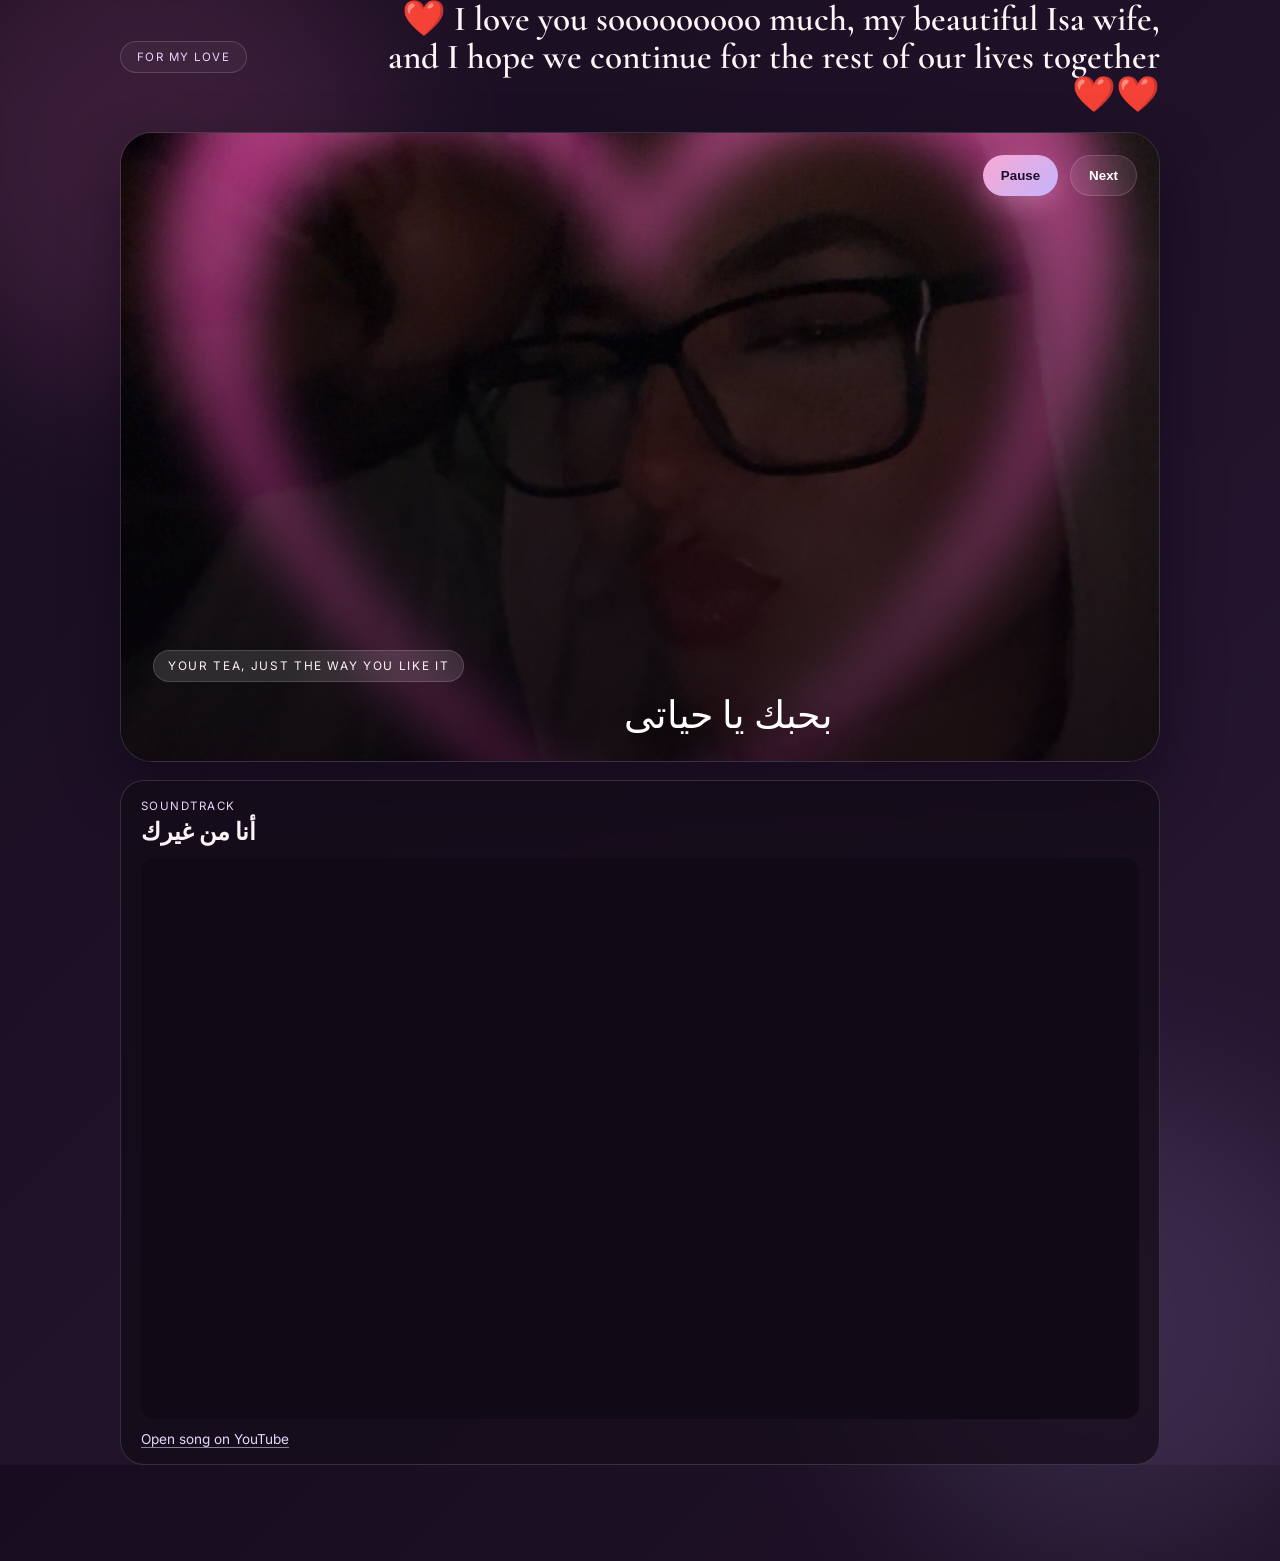
<file: index.html>
<!DOCTYPE html>
<html lang="en">
  <head>
    <meta charset="UTF-8" />
    <meta name="viewport" content="width=device-width, initial-scale=1.0" />
    <title>For my love</title>
    <meta property="og:title" content="For my love" />
    <meta name="twitter:title" content="For my love" />
    <link rel="preconnect" href="https://fonts.googleapis.com" />
    <link rel="preconnect" href="https://fonts.gstatic.com" crossorigin />
    <link href="https://fonts.googleapis.com/css2?family=Cormorant+Garamond:wght@400;500;600;700&family=Inter:wght@400;500;600;700&display=swap" rel="stylesheet" />
    <link rel="stylesheet" href="style.css?v=link-title" />
  </head>
  <body>
    <div class="light light-one"></div>
    <div class="light light-two"></div>

    <main class="page-shell">
      <header class="topbar">
        <span class="badge">For my love</span>
        <h1>❤️ I love you sooooooooo much, my beautiful Isa wife, and I hope we continue for the rest of our lives together ❤️❤️</h1>
      </header>

      <section class="video-stage" aria-label="Couple slideshow">
        <div class="slides" id="slides">
          <div class="slide active" aria-hidden="false"></div>
          <div class="slide next" aria-hidden="true"></div>
        </div>

        <div class="overlay">
          <div class="caption-pill" id="caption-pill">Your tea, just the way you like it</div>
          <div class="lyrics" id="lyrics" lang="ar" dir="rtl">بحبك يا حياتى</div>
        </div>

        <div class="controls">
          <button id="togglePlay" class="control-btn" type="button" aria-label="Pause slideshow">Pause</button>
          <button id="nextSlide" class="control-btn ghost" type="button" aria-label="Next photo">Next</button>
        </div>
      </section>

      <section class="player-panel" aria-label="Music player">
        <div class="music-meta">
          <div>
            <p class="eyebrow">Soundtrack</p>
            <h2>أنا من غيرك</h2>
          </div>
        </div>

        <div class="song-frame">
          <iframe
            src="https://www.youtube-nocookie.com/embed/H9MUAiBeb3w?rel=0&amp;autoplay=1"
            title="أنا من غيرك — YouTube"
            allow="autoplay; accelerometer; clipboard-write; encrypted-media; gyroscope; picture-in-picture"
            referrerpolicy="strict-origin-when-cross-origin"
            allowfullscreen
          ></iframe>
        </div>
        <a class="song-link" href="https://www.youtube.com/watch?v=H9MUAiBeb3w&amp;autoplay=1" target="_blank" rel="noopener noreferrer">
          Open song on YouTube
        </a>
      </section>
    </main>

    <script src="script.js?v=link-title"></script>
  </body>
</html>
</file>
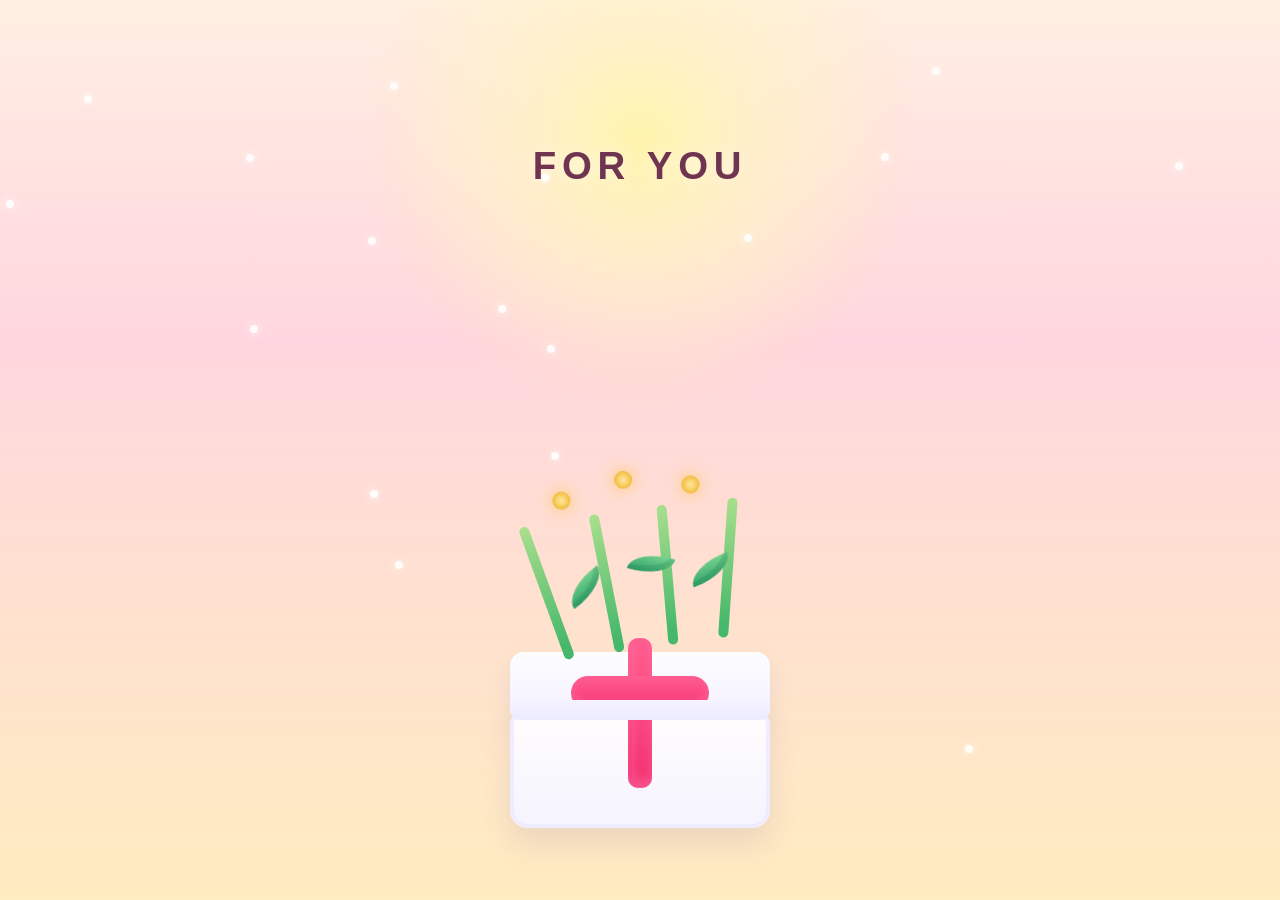
<file: flower_gift/index.html>
<!DOCTYPE html>
<html lang="en">
  <head>
    <meta charset="UTF-8" />
    <meta name="viewport" content="width=device-width, initial-scale=1.0" />
    <title>Flower Gift</title>
    <link rel="stylesheet" href="style.css" />
  </head>
  <body>
    <div class="scene">
      <div class="sun-glow"></div>
      <div class="sparkles" id="sparkles"></div>
      <div class="petal-field" id="petalField"></div>

      <div class="message-wrap">
        <div class="message">For You</div>
      </div>

      <div class="gift-box">
        <div class="lid"></div>
        <div class="box-top"></div>
        <div class="box-face"></div>
        <div class="ribbon ribbon-left"></div>
        <div class="ribbon ribbon-right"></div>
        <div class="ribbon ribbon-center"></div>
      </div>

      <div class="bouquet">
        <div class="stem stem-1"></div>
        <div class="stem stem-2"></div>
        <div class="stem stem-3"></div>
        <div class="stem stem-4"></div>

        <div class="flower flower-1">
          <span class="petal petal-1"></span>
          <span class="petal petal-2"></span>
          <span class="petal petal-3"></span>
          <span class="petal petal-4"></span>
          <span class="center"></span>
        </div>

        <div class="flower flower-2">
          <span class="petal petal-1"></span>
          <span class="petal petal-2"></span>
          <span class="petal petal-3"></span>
          <span class="petal petal-4"></span>
          <span class="center"></span>
        </div>

        <div class="flower flower-3">
          <span class="petal petal-1"></span>
          <span class="petal petal-2"></span>
          <span class="petal petal-3"></span>
          <span class="petal petal-4"></span>
          <span class="center"></span>
        </div>

        <div class="leaf leaf-1"></div>
        <div class="leaf leaf-2"></div>
        <div class="leaf leaf-3"></div>
      </div>
    </div>

    <script src="script.js"></script>
  </body>
</html>
</file>
<file: style.css>
:root {
  --bg-dark: #170d1f;
  --bg-mid: #291733;
  --card: rgba(26, 18, 35, 0.66);
  --card-border: rgba(255, 255, 255, 0.14);
  --text-main: #fdf2f8;
  --text-soft: #e9d5ff;
  --pink: #f9a8d4;
  --rose: #f472b6;
  --lavender: #c4b5fd;
  --gold: #f5d48a;
}

* {
  box-sizing: border-box;
}

html, body {
  margin: 0;
  min-height: 100%;
  background: linear-gradient(135deg, var(--bg-dark), var(--bg-mid));
  color: var(--text-main);
  font-family: "Inter", sans-serif;
}

body {
  min-height: 100vh;
  display: grid;
  place-items: center;
  overflow: hidden;
  position: relative;
}

.light {
  position: absolute;
  width: 30rem;
  height: 30rem;
  border-radius: 50%;
  filter: blur(80px);
  opacity: 0.38;
  pointer-events: none;
}

.light-one {
  background: rgba(244, 114, 182, 0.4);
  top: -6rem;
  left: -6rem;
}

.light-two {
  background: rgba(196, 181, 253, 0.32);
  right: -4rem;
  bottom: -6rem;
}

.page-shell {
  width: min(1040px, calc(100vw - 32px));
  position: relative;
  z-index: 1;
}

.topbar {
  display: flex;
  align-items: center;
  justify-content: space-between;
  gap: 14px;
  margin-bottom: 18px;
}

.badge {
  display: inline-flex;
  align-items: center;
  padding: 8px 16px;
  border: 1px solid rgba(255,255,255,0.15);
  border-radius: 999px;
  background: rgba(255,255,255,0.04);
  font-size: 0.72rem;
  letter-spacing: 0.12em;
  text-transform: uppercase;
  color: var(--text-soft);
}

h1 {
  margin: 0;
  max-width: 78%;
  font-family: "Cormorant Garamond", serif;
  font-weight: 600;
  font-size: clamp(1.5rem, 3vw, 2.2rem);
  line-height: 1.08;
  color: #fff4f7;
  text-align: right;
}

.video-stage {
  position: relative;
  width: 100%;
  height: min(70vh, 680px);
  min-height: 430px;
  border-radius: 32px;
  overflow: hidden;
  border: 1px solid var(--card-border);
  background: rgba(0, 0, 0, 0.2);
  box-shadow: 0 26px 60px rgba(9, 2, 16, 0.45);
}

.slides {
  position: absolute;
  inset: 0;
}

.slide {
  position: absolute;
  inset: 0;
  background-size: cover;
  background-position: center;
  opacity: 0;
  transform: scale(1.06);
  transition: opacity 1.5s ease, transform 5s ease;
  filter: saturate(1.08) contrast(1.02) brightness(0.9);
}

.slide::after {
  content: "";
  position: absolute;
  inset: 0;
  background: linear-gradient(180deg, rgba(0,0,0,0.2), rgba(0,0,0,0.35));
}

.slide.active {
  opacity: 1;
  transform: scale(1);
}

.overlay {
  position: absolute;
  inset: 0;
  display: flex;
  flex-direction: column;
  justify-content: flex-end;
  padding: 28px 32px 24px;
  background: linear-gradient(180deg, rgba(12, 7, 16, 0.14), rgba(12, 7, 16, 0.6));
  z-index: 2;
}

.caption-pill {
  align-self: flex-start;
  background: rgba(255,255,255,0.12);
  backdrop-filter: blur(10px);
  border: 1px solid rgba(255,255,255,0.15);
  color: #fdf2f8;
  border-radius: 999px;
  padding: 8px 14px;
  font-size: 0.74rem;
  letter-spacing: 0.14em;
  text-transform: uppercase;
}

.lyrics {
  margin-top: 14px;
  font-family: "Cormorant Garamond", serif;
  font-size: clamp(1.7rem, 3vw, 2.8rem);
  line-height: 1.08;
  color: #fff;
  text-shadow: 0 10px 30px rgba(0,0,0,0.35);
  max-width: 680px;
}

.controls {
  position: absolute;
  right: 22px;
  top: 22px;
  display: flex;
  gap: 12px;
  z-index: 3;
}

.control-btn {
  border: 0;
  border-radius: 999px;
  padding: 12px 18px;
  font-weight: 600;
  cursor: pointer;
  transition: transform 0.2s ease, box-shadow 0.2s ease;
  background: linear-gradient(135deg, #f9a8d4, #c4b5fd);
  color: #1b1028;
  box-shadow: 0 10px 26px rgba(249, 168, 212, 0.3);
}

.control-btn:hover {
  transform: translateY(-2px);
}

.control-btn.ghost {
  background: rgba(255,255,255,0.08);
  color: white;
  border: 1px solid rgba(255,255,255,0.14);
  box-shadow: none;
}

.player-panel {
  background: rgba(18, 12, 23, 0.72);
  border: 1px solid var(--card-border);
  border-radius: 24px;
  padding: 18px 20px 16px;
  margin-top: 18px;
  backdrop-filter: blur(10px);
}

.music-meta {
  display: flex;
  align-items: center;
  justify-content: space-between;
  gap: 16px;
  margin-bottom: 12px;
}

.eyebrow {
  margin: 0 0 4px;
  text-transform: uppercase;
  letter-spacing: 0.13em;
  font-size: 0.72rem;
  color: var(--text-soft);
}

.music-meta h2 {
  margin: 0;
  font-size: clamp(1.1rem, 2vw, 1.5rem);
}

.song-frame {
  position: relative;
  width: 100%;
  aspect-ratio: 16 / 9;
  overflow: hidden;
  border-radius: 14px;
  background: #100a16;
}

.song-frame iframe {
  position: absolute;
  inset: 0;
  width: 100%;
  height: 100%;
  border: 0;
}

.song-link {
  display: inline-block;
  margin-top: 12px;
  color: var(--text-soft);
  font-size: 0.85rem;
  text-decoration-color: rgba(233, 213, 255, 0.55);
  text-underline-offset: 3px;
}

@media (max-width: 600px) {
  body {
    display: block;
    overflow-x: hidden;
    overflow-y: auto;
  }

  .page-shell {
    margin: 20px auto;
  }

  .topbar {
    display: block;
  }

  h1 {
    max-width: none;
    margin-top: 12px;
    font-size: clamp(1.45rem, 6vw, 1.9rem);
    text-align: left;
  }

  .video-stage {
    min-height: 380px;
    height: 60vh;
  }

  .overlay {
    padding: 18px 18px 20px;
  }

  .controls {
    left: 18px;
    right: 18px;
    top: 18px;
    justify-content: flex-end;
  }

  .control-btn {
    flex: 0 1 auto;
  }

  .music-meta {
    flex-direction: column;
    align-items: flex-start;
  }
}

  height: 18px;
  margin-left: -9px;
  margin-top: -9px;
  background: radial-gradient(circle, #ffe7a3 0%, #f5c74f 55%, #d89a1d 100%);
  border-radius: 50%;
  box-shadow: 0 0 16px rgba(255,198,66,0.8);
}

.leaf {
  position: absolute;
  bottom: 58px;
  width: 44px;
  height: 22px;
  background: linear-gradient(180deg, #78d28f, #2fa26a);
  border-radius: 100% 0 100% 0;
  transform-origin: center center;
  box-shadow: inset -4px -5px rgba(26,116,70,0.2);
}

.leaf-1 { left: 36px; transform: rotate(-28deg); }
.leaf-2 { left: 104px; bottom: 72px; transform: rotate(25deg); }
.leaf-3 { left: 162px; bottom: 58px; transform: rotate(-12deg); }

@keyframes boxReveal {
  0% {
    opacity: 0;
    transform: translateX(-50%) scale(0.2) translateY(40px);
  }
  100% {
    opacity: 1;
    transform: translateX(-50%) scale(1) translateY(0);
  }
}

@keyframes bouquetRise {
  0% {
    opacity: 0;
    transform: translateX(-50%) translateY(200px) rotate(-12deg) scale(0.6);
  }
  55% {
    opacity: 1;
    transform: translateX(-50%) translateY(26px) rotate(-2deg) scale(1.05);
  }
  100% {
    opacity: 1;
    transform: translateX(-50%) translateY(0) rotate(-8deg) scale(1);
  }
}

@keyframes sway {
  0% { transform: rotate(-10deg) translateY(0); }
  100% { transform: rotate(10deg) translateY(-6px); }
}

@keyframes twinkle {
  0%, 100% { opacity: 0.2; transform: scale(0.6); }
  50% { opacity: 1; transform: scale(1.2); }
}

@keyframes glow {
  0% { transform: translateX(-50%) scale(0.96); opacity: 0.7; }
  100% { transform: translateX(-50%) scale(1.08); opacity: 1; }
}

@keyframes petalFall {
  0% {
    opacity: 0;
    transform: translate3d(0, 0, 0) rotate(0deg) scale(0.8);
  }
  12% {
    opacity: 1;
  }
  100% {
    opacity: 0;
    transform: translate3d(var(--dx), 1080px, 0) rotate(var(--rot)) scale(1.2);
  }
}

@keyframes mainText {
  0% { opacity: 0; transform: translateY(30px); }
  100% { opacity: 1; transform: translateY(0); }
}
</file>
<file: flower_gift/style.css>
:root {
  --bg1: #ffefe2;
  --bg2: #ffd4dd;
  --bg3: #ffe9b5;
  --rose: #ff698f;
  --pink: #ff8ca1;
  --peach: #ffc29a;
  --gold: #ffd76b;
  --leaf: #5dbb7b;
  --leaf-dark: #2e8b57;
  --gift: #f7f7ff;
  --gift-shadow: #d6d1ff;
  --ribbon: #ff4b7d;
  --text: #6f3550;
}

* {
  box-sizing: border-box;
}

html, body {
  margin: 0;
  width: 100%;
  height: 100%;
  overflow: hidden;
  font-family: Arial, Helvetica, sans-serif;
  background: linear-gradient(180deg, var(--bg1) 0%, var(--bg2) 38%, var(--bg3) 100%);
}

body {
  display: grid;
  place-items: center;
}

.scene {
  position: relative;
  width: 100vw;
  height: 100vh;
  overflow: hidden;
  background:
    radial-gradient(circle at 50% 15%, rgba(255,255,255,0.9), rgba(255,255,255,0) 25%),
    linear-gradient(180deg, rgba(255,255,255,0) 0%, rgba(255,255,255,0.15) 100%);
}

.sun-glow {
  position: absolute;
  width: 560px;
  height: 560px;
  left: 50%;
  top: -140px;
  transform: translateX(-50%);
  background: radial-gradient(circle, rgba(255, 243, 168, 0.95) 0%, rgba(255, 235, 155, 0.45) 28%, rgba(255,255,255,0) 70%);
  border-radius: 50%;
  animation: glow 5s ease-in-out infinite alternate;
}

.sparkles, .petal-field {
  position: absolute;
  inset: 0;
  pointer-events: none;
}

.sparkle {
  position: absolute;
  width: 8px;
  height: 8px;
  background: rgba(255,255,255,0.9);
  border-radius: 50%;
  box-shadow: 0 0 10px rgba(255,255,255,0.9);
  animation: twinkle 2.5s ease-in-out infinite;
}

.petal-field {
  overflow: hidden;
}

.petal {
  position: absolute;
  width: 16px;
  height: 26px;
  background: linear-gradient(180deg, rgba(255, 143, 175, 1), rgba(255, 86, 133, 0.9));
  border-radius: 70% 70% 50% 50%;
  opacity: 0.8;
  transform-origin: center bottom;
  box-shadow: inset -2px -3px rgba(255,255,255,0.25);
  animation: petalFall linear forwards;
}

.message-wrap {
  position: absolute;
  left: 50%;
  top: 16%;
  transform: translateX(-50%);
  z-index: 20;
}

.message {
  font-size: clamp(22px, 3vw, 52px);
  letter-spacing: 0.15em;
  text-transform: uppercase;
  color: var(--text);
  font-weight: 700;
  opacity: 0;
  transform: translateY(30px);
  animation: mainText 2.9s ease 0.7s forwards;
  text-shadow: 0 0 16px rgba(255,255,255,0.6);
}

.gift-box {
  position: absolute;
  left: 50%;
  bottom: 8%;
  width: 260px;
  height: 200px;
  transform: translateX(-50%) scale(0.9);
  animation: boxReveal 1.6s cubic-bezier(.18,.89,.32,1.28) 0.2s forwards;
  z-index: 8;
}

.lid {
  position: absolute;
  left: 50%;
  top: 24px;
  width: 260px;
  height: 70px;
  transform: translateX(-50%);
  background: linear-gradient(180deg, #fdfdff, #f2efff);
  border-radius: 14px;
  box-shadow: 0 14px 24px rgba(127, 122, 194, 0.15);
}

.box-top {
  position: absolute;
  left: 50%;
  top: 72px;
  width: 260px;
  height: 20px;
  transform: translateX(-50%);
  background: linear-gradient(180deg, #f6f3ff, #ebebff);
  border-radius: 10px;
  z-index: 2;
}

.box-face {
  position: absolute;
  left: 50%;
  bottom: 0;
  width: 260px;
  height: 120px;
  transform: translateX(-50%);
  background: linear-gradient(180deg, #fffdfd, #f5f4ff);
  border-radius: 18px;
  box-shadow: inset 0 0 0 4px rgba(240, 236, 255, 0.9), 0 18px 30px rgba(119, 97, 168, 0.14);
}

.ribbon {
  position: absolute;
  background: linear-gradient(180deg, #ff5d8f, #f53174);
  border-radius: 999px;
  box-shadow: inset 0 -8px 8px rgba(255,255,255,0.15);
}

.ribbon-left, .ribbon-right {
  width: 20px;
  height: 150px;
  top: 10px;
}

.ribbon-left { left: 118px; }
.ribbon-right { right: 118px; }

.ribbon-center {
  width: 138px;
  height: 34px;
  left: 50%;
  top: 48px;
  transform: translateX(-50%);
}

.bouquet {
  position: absolute;
  left: 50%;
  bottom: 28%;
  width: 240px;
  height: 240px;
  transform: translateX(-50%) translateY(200px) rotate(-8deg);
  animation: bouquetRise 2.6s cubic-bezier(.24,1,.35,1) 0.9s forwards;
  z-index: 10;
}

.stem {
  position: absolute;
  bottom: 0;
  width: 10px;
  height: 140px;
  background: linear-gradient(180deg, #a9df8d, #46b86b 90%);
  border-radius: 12px;
  transform-origin: bottom center;
}

.stem-1 { left: 28px; transform: rotate(-12deg); }
.stem-2 { left: 78px; transform: rotate(-3deg); }
.stem-3 { left: 132px; transform: rotate(3deg); }
.stem-4 { left: 182px; transform: rotate(12deg); }

.flower {
  position: absolute;
  bottom: 120px;
  width: 76px;
  height: 76px;
  border-radius: 50%;
  animation: sway 4s ease-in-out infinite alternate;
}

.flower-1 { left: 8px; }
.flower-2 { left: 72px; bottom: 132px; animation-delay: 0.5s; }
.flower-3 { left: 138px; bottom: 118px; animation-delay: 1s; }

.petal {
  position: absolute;
  left: 50%;
  top: 50%;
  width: 26px;
  height: 34px;
  margin-left: -13px;
  margin-top: -17px;
  background: linear-gradient(180deg, #ffbdd2, #ff8db5);
  border-radius: 70% 70% 65% 65%;
  box-shadow: inset -3px -4px rgba(255,255,255,0.2);
}

.petal-1 { transform: rotate(0deg) translateY(-16px); }
.petal-2 { transform: rotate(90deg) translateY(-16px); }
.petal-3 { transform: rotate(180deg) translateY(-16px); }
.petal-4 { transform: rotate(270deg) translateY(-16px); }

.flower-2 .petal { background: linear-gradient(180deg, #ffd8e7, #ff9bbd); }
.flower-3 .petal { background: linear-gradient(180deg, #ffe7a8, #ffcc72); }

.center {
  position: absolute;
  left: 50%;
  top: 50%;
  width: 18px;
  height: 18px;
  margin-left: -9px;
  margin-top: -9px;
  background: radial-gradient(circle, #ffe7a3 0%, #f5c74f 55%, #d89a1d 100%);
  border-radius: 50%;
  box-shadow: 0 0 16px rgba(255,198,66,0.8);
}

.leaf {
  position: absolute;
  bottom: 58px;
  width: 44px;
  height: 22px;
  background: linear-gradient(180deg, #78d28f, #2fa26a);
  border-radius: 100% 0 100% 0;
  transform-origin: center center;
  box-shadow: inset -4px -5px rgba(26,116,70,0.2);
}

.leaf-1 { left: 36px; transform: rotate(-28deg); }
.leaf-2 { left: 104px; bottom: 72px; transform: rotate(25deg); }
.leaf-3 { left: 162px; bottom: 58px; transform: rotate(-12deg); }

@keyframes boxReveal {
  0% {
    opacity: 0;
    transform: translateX(-50%) scale(0.2) translateY(40px);
  }
  100% {
    opacity: 1;
    transform: translateX(-50%) scale(1) translateY(0);
  }
}

@keyframes bouquetRise {
  0% {
    opacity: 0;
    transform: translateX(-50%) translateY(200px) rotate(-12deg) scale(0.6);
  }
  55% {
    opacity: 1;
    transform: translateX(-50%) translateY(26px) rotate(-2deg) scale(1.05);
  }
  100% {
    opacity: 1;
    transform: translateX(-50%) translateY(0) rotate(-8deg) scale(1);
  }
}

@keyframes sway {
  0% { transform: rotate(-10deg) translateY(0); }
  100% { transform: rotate(10deg) translateY(-6px); }
}

@keyframes twinkle {
  0%, 100% { opacity: 0.2; transform: scale(0.6); }
  50% { opacity: 1; transform: scale(1.2); }
}

@keyframes glow {
  0% { transform: translateX(-50%) scale(0.96); opacity: 0.7; }
  100% { transform: translateX(-50%) scale(1.08); opacity: 1; }
}

@keyframes petalFall {
  0% {
    opacity: 0;
    transform: translate3d(0, 0, 0) rotate(0deg) scale(0.8);
  }
  12% {
    opacity: 1;
  }
  100% {
    opacity: 0;
    transform: translate3d(var(--dx), 1080px, 0) rotate(var(--rot)) scale(1.2);
  }
}

@keyframes mainText {
  0% { opacity: 0; transform: translateY(30px); }
  100% { opacity: 1; transform: translateY(0); }
}
</file>
